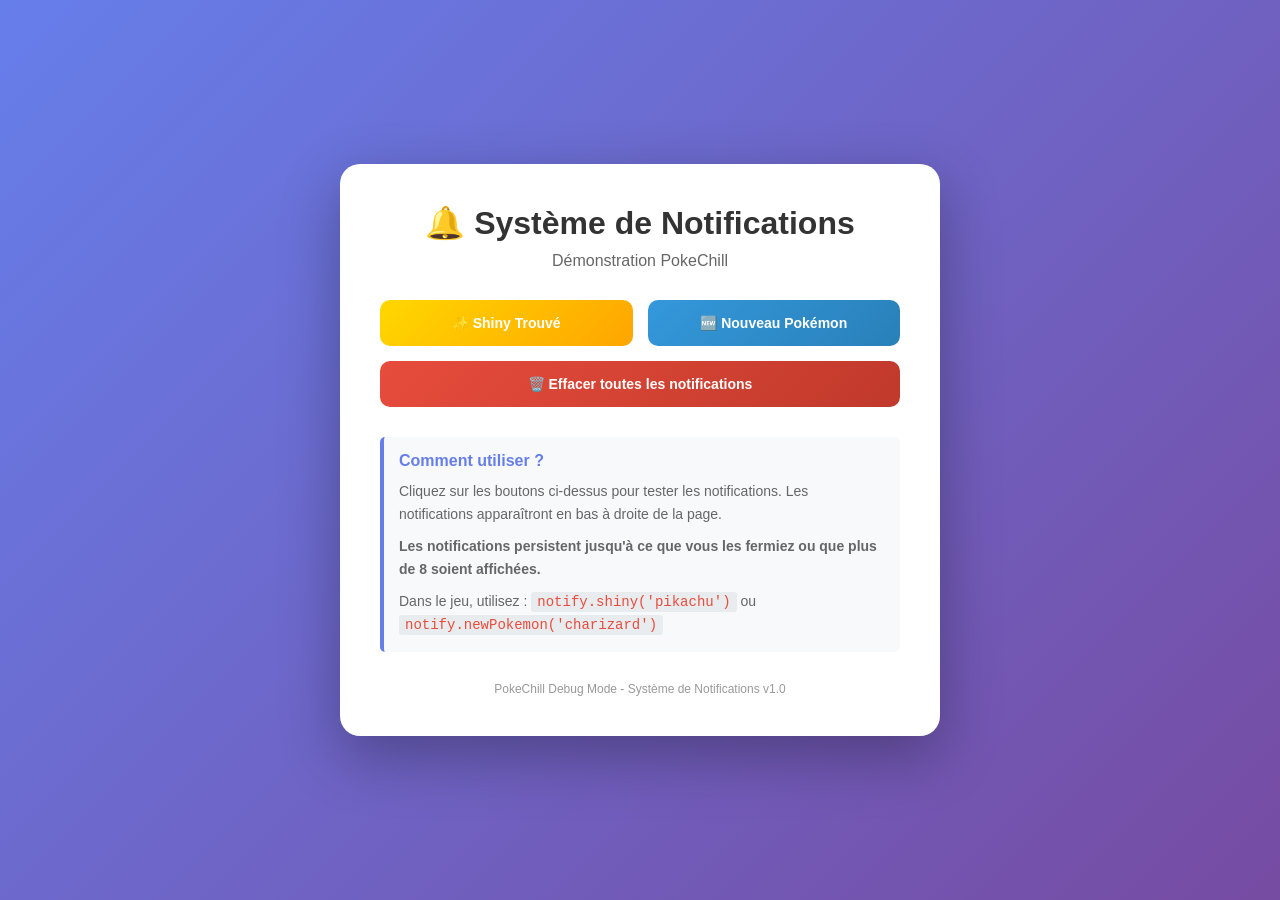
<file: notification-demo.html>
<!DOCTYPE html>
<html lang="fr">
<head>
    <meta charset="UTF-8">
    <meta name="viewport" content="width=device-width, initial-scale=1.0">
    <title>Demo - Système de Notifications PokeChill</title>
    <style>
        * {
            margin: 0;
            padding: 0;
            box-sizing: border-box;
        }

        body {
            font-family: 'Arial', sans-serif;
            background: linear-gradient(135deg, #667eea 0%, #764ba2 100%);
            min-height: 100vh;
            display: flex;
            align-items: center;
            justify-content: center;
            padding: 20px;
        }

        .demo-container {
            background: white;
            border-radius: 20px;
            padding: 40px;
            max-width: 600px;
            box-shadow: 0 20px 60px rgba(0, 0, 0, 0.3);
        }

        h1 {
            color: #333;
            margin-bottom: 10px;
            text-align: center;
        }

        .subtitle {
            color: #666;
            text-align: center;
            margin-bottom: 30px;
        }

        .button-grid {
            display: grid;
            grid-template-columns: repeat(2, 1fr);
            gap: 15px;
            margin-bottom: 30px;
        }

        .demo-button {
            padding: 15px 20px;
            border: none;
            border-radius: 10px;
            font-size: 14px;
            font-weight: bold;
            cursor: pointer;
            transition: transform 0.2s, box-shadow 0.2s;
            color: white;
        }

        .demo-button:hover {
            transform: translateY(-2px);
            box-shadow: 0 5px 15px rgba(0, 0, 0, 0.2);
        }

        .demo-button:active {
            transform: translateY(0);
        }

        .btn-shiny {
            background: linear-gradient(135deg, #FFD700, #FFA500);
        }

        .btn-new {
            background: linear-gradient(135deg, #3498db, #2980b9);
        }

        .btn-item {
            background: linear-gradient(135deg, #9b59b6, #8e44ad);
        }

        .btn-achievement {
            background: linear-gradient(135deg, #2ecc71, #27ae60);
        }

        .btn-info {
            background: linear-gradient(135deg, #34495e, #2c3e50);
        }

        .btn-clear {
            background: linear-gradient(135deg, #e74c3c, #c0392b);
            grid-column: span 2;
        }

        .info-box {
            background: #f8f9fa;
            border-left: 4px solid #667eea;
            padding: 15px;
            border-radius: 5px;
            margin-top: 20px;
        }

        .info-box h3 {
            color: #667eea;
            margin-bottom: 10px;
            font-size: 16px;
        }

        .info-box p {
            color: #666;
            font-size: 14px;
            line-height: 1.6;
        }

        .info-box code {
            background: #e9ecef;
            padding: 2px 6px;
            border-radius: 3px;
            font-family: 'Courier New', monospace;
            color: #e74c3c;
        }

        footer {
            text-align: center;
            margin-top: 30px;
            color: #999;
            font-size: 12px;
        }
    </style>
</head>
<body>
    <div class="demo-container">
        <h1>🔔 Système de Notifications</h1>
        <p class="subtitle">Démonstration PokeChill</p>

        <div class="button-grid">
            <button class="demo-button btn-shiny" onclick="testShiny()">
                ✨ Shiny Trouvé
            </button>
            <button class="demo-button btn-new" onclick="testNewPokemon()">
                🆕 Nouveau Pokémon
            </button>
            <button class="demo-button btn-clear" onclick="clearNotifications()">
                🗑️ Effacer toutes les notifications
            </button>
        </div>

        <div class="info-box">
            <h3>Comment utiliser ?</h3>
            <p>
                Cliquez sur les boutons ci-dessus pour tester les notifications.
                Les notifications apparaîtront en bas à droite de la page.
            </p>
            <p style="margin-top: 10px;">
                <strong>Les notifications persistent jusqu'à ce que vous les fermiez ou que plus de 8 soient affichées.</strong>
            </p>
            <p style="margin-top: 10px;">
                Dans le jeu, utilisez : <code>notify.shiny('pikachu')</code> ou 
                <code>notify.newPokemon('charizard')</code>
            </p>
        </div>

        <footer>
            PokeChill Debug Mode - Système de Notifications v1.0
        </footer>
    </div>

    <script>
        // Simuler l'API de notifications pour la démo
        const pokemonNames = ['Pikachu', 'Charizard', 'Bulbasaur', 'Squirtle', 'Mewtwo', 'Eevee', 'Gengar', 'Dragonite'];
        const items = ['Potion', 'Super Potion', 'Rare Candy', 'Master Ball', 'TM50', 'Revive'];
        
        let notificationId = 0;

        function showNotification(type, title, message, icon = null) {
            // Créer le conteneur s'il n'existe pas
            let container = document.getElementById('notification-container');
            if (!container) {
                container = document.createElement('div');
                container.id = 'notification-container';
                container.style.cssText = `
                    position: fixed;
                    bottom: 80px;
                    right: 20px;
                    width: 350px;
                    max-height: 80vh;
                    display: flex;
                    flex-direction: column-reverse;
                    gap: 10px;
                    z-index: 99999;
                    pointer-events: none;
                `;
                document.body.appendChild(container);
            }

            const notification = document.createElement('div');
            notification.className = `notification notification-${type}`;
            notification.id = `notif-${notificationId++}`;
            
            let borderColor = '#94886B';
            let bgGradient = 'rgba(255, 255, 255, 0.05)';
            
            if (type === 'shiny') {
                borderColor = '#FFD700';
                bgGradient = 'rgba(255, 215, 0, 0.1)';
            } else if (type === 'new') {
                borderColor = '#3498db';
                bgGradient = 'rgba(52, 152, 219, 0.1)';
            } else if (type === 'item') {
                borderColor = '#9b59b6';
                bgGradient = 'rgba(155, 89, 182, 0.1)';
            } else if (type === 'achievement') {
                borderColor = '#2ecc71';
                bgGradient = 'rgba(46, 204, 113, 0.1)';
            }
            
            notification.style.cssText = `
                background: linear-gradient(135deg, #36342F 0%, ${bgGradient} 100%);
                border: 2px solid ${borderColor};
                border-radius: 10px;
                padding: 15px;
                box-shadow: 0 5px 20px rgba(0, 0, 0, 0.5);
                display: flex;
                align-items: center;
                gap: 12px;
                cursor: pointer;
                pointer-events: auto;
                position: relative;
                overflow: hidden;
                animation: slideIn 0.3s ease-out;
            `;
            
            let iconHTML = icon ? `<div style="width: 50px; height: 50px; background: ${icon}; border-radius: 50%; flex-shrink: 0;"></div>` : '';
            
            notification.innerHTML = `
                ${iconHTML}
                <div style="flex: 1;">
                    <div style="color: #ECDEB7; font-weight: bold; font-size: 14px; margin-bottom: 4px;">${title}</div>
                    <div style="color: #94886B; font-size: 12px;">${message}</div>
                </div>
                <button style="position: absolute; top: 5px; right: 5px; width: 20px; height: 20px; background: rgba(231, 76, 60, 0.8); border: none; border-radius: 50%; color: white; font-size: 12px; cursor: pointer; display: none;">×</button>
            `;
            
            // Ajouter les styles d'animation
            if (!document.getElementById('notif-styles')) {
                const styleEl = document.createElement('style');
                styleEl.id = 'notif-styles';
                styleEl.textContent = `
                    @keyframes slideIn {
                        from { transform: translateX(400px); opacity: 0; }
                        to { transform: translateX(0); opacity: 1; }
                    }
                    @keyframes slideOut {
                        from { transform: translateX(0); opacity: 1; }
                        to { transform: translateX(400px); opacity: 0; }
                    }
                    .notification:hover button { display: flex !important; align-items: center; justify-content: center; }
                    .notification.removing { animation: slideOut 0.3s ease-out; }
                `;
                document.head.appendChild(styleEl);
            }
            
            notification.addEventListener('click', (e) => {
                if (e.target.tagName !== 'BUTTON') {
                    removeNotification(notification);
                }
            });
            
            notification.querySelector('button').addEventListener('click', (e) => {
                e.stopPropagation();
                removeNotification(notification);
            });
            
            container.appendChild(notification);
            
            // Keep max 8 notifications - remove oldest when exceeding limit
            const notifications = container.querySelectorAll('.notification');
            if (notifications.length > 8) {
                removeNotification(notifications[0]);
            }
        }

        function removeNotification(notification) {
            notification.classList.add('removing');
            setTimeout(() => {
                if (notification.parentElement) {
                    notification.remove();
                }
            }, 300);
        }

        function testShiny() {
            const pokemon = pokemonNames[Math.floor(Math.random() * pokemonNames.length)];
            showNotification('shiny', '✨ Shiny Trouvé!', `${pokemon} est shiny!`, '#FFD700');
        }

        function testNewPokemon() {
            const pokemon = pokemonNames[Math.floor(Math.random() * pokemonNames.length)];
            showNotification('new', '🆕 Nouveau Pokémon!', `${pokemon} ajouté au Pokédex!`, '#3498db');
        }

        function clearNotifications() {
            const container = document.getElementById('notification-container');
            if (container) {
                const notifications = container.querySelectorAll('.notification');
                notifications.forEach(notif => removeNotification(notif));
            }
        }
    </script>
</body>
</html>
</file>
